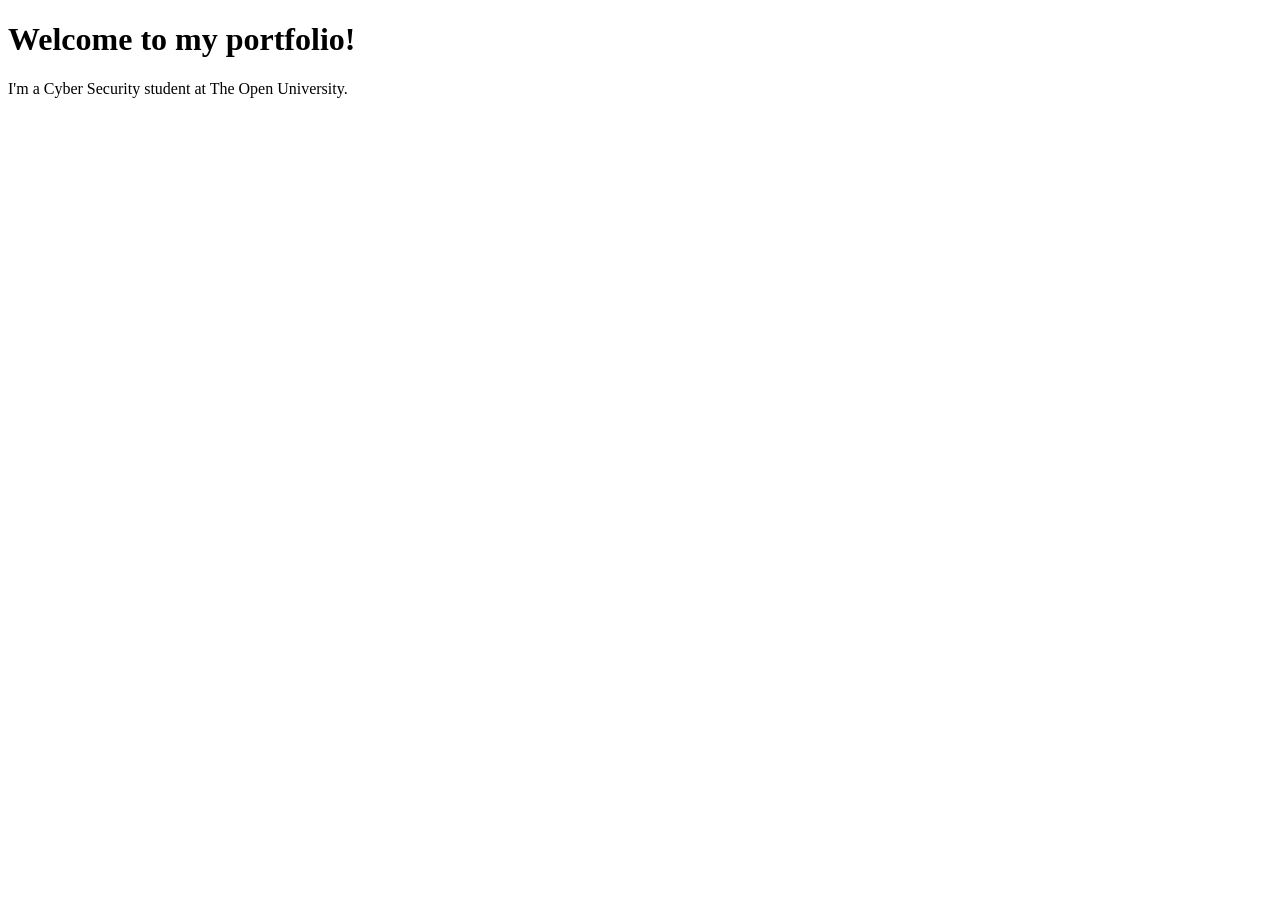
<file: index.HTML>
<!DOCTYPE html>
<html lang="en">
<head>
    <meta charset="UTF-8">
    <title>Stamatis Karataglis | IT Portfolio</title>
</head>
<body>
    <h1>Welcome to my portfolio!</h1>
    <p>I'm a Cyber Security student at The Open University.</p>
</body>
</html>
</file>
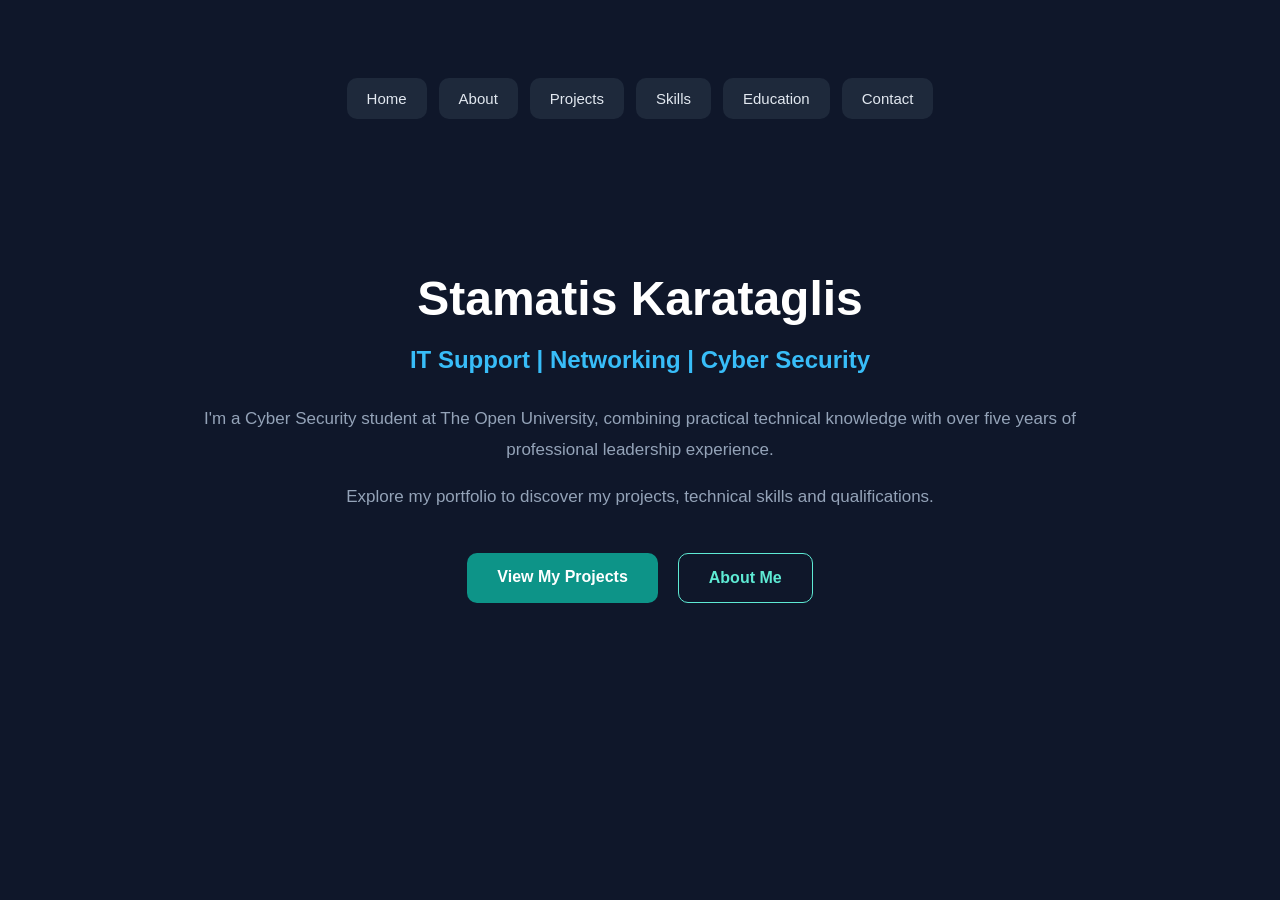
<file: index.html>
<!DOCTYPE html>
<html lang="en">
<head>
    <meta charset="UTF-8">
    <meta name="viewport" content="width=device-width, initial-scale=1.0">
    <title>Stamatis Karataglis | IT & Cyber Security</title>
    <link rel="stylesheet" href="style.css">
</head>
<body>

    <header>
        <nav>
            <a href="index.html">Home</a>
            <a href="about.html">About</a>
            <a href="projects.html">Projects</a>
            <a href="skills.html">Skills</a>
            <a href="education.html">Education</a>
            <a href="contact.html">Contact</a>
        </nav>
    </header>

    <main id="home">
        <h1>Stamatis Karataglis</h1>

        <h2>IT Support | Networking | Cyber Security</h2>

        <p>
            I'm a Cyber Security student at The Open
            University, combining practical technical
            knowledge with over five years of
            professional leadership experience.
        </p>

        <p>
            Explore my portfolio to discover my projects,
            technical skills and qualifications.
        </p>

        <div class="home-buttons">
            <a href="projects.html" class="primary-button">
                View My Projects
            </a>

            <a href="about.html" class="secondary-button">
                About Me
            </a>
        </div>
    </main>

</body>
</html>
</file>
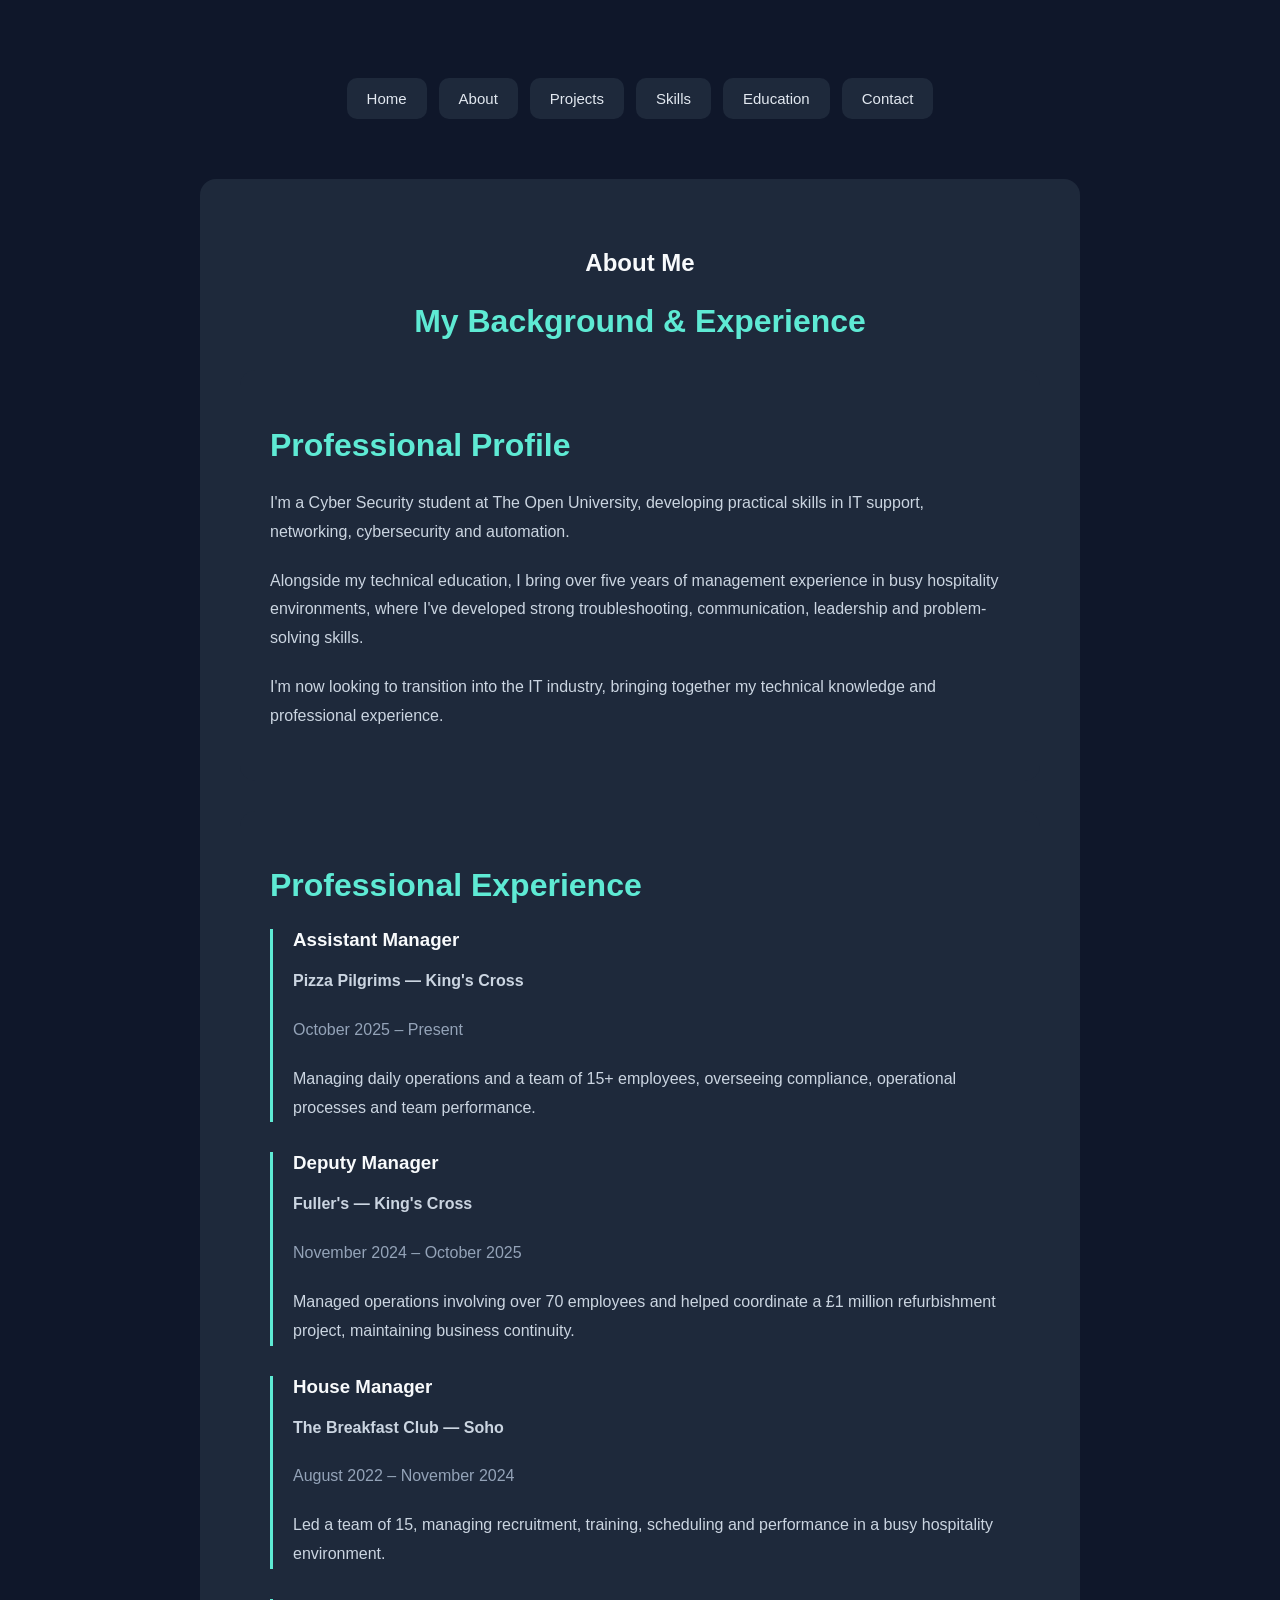
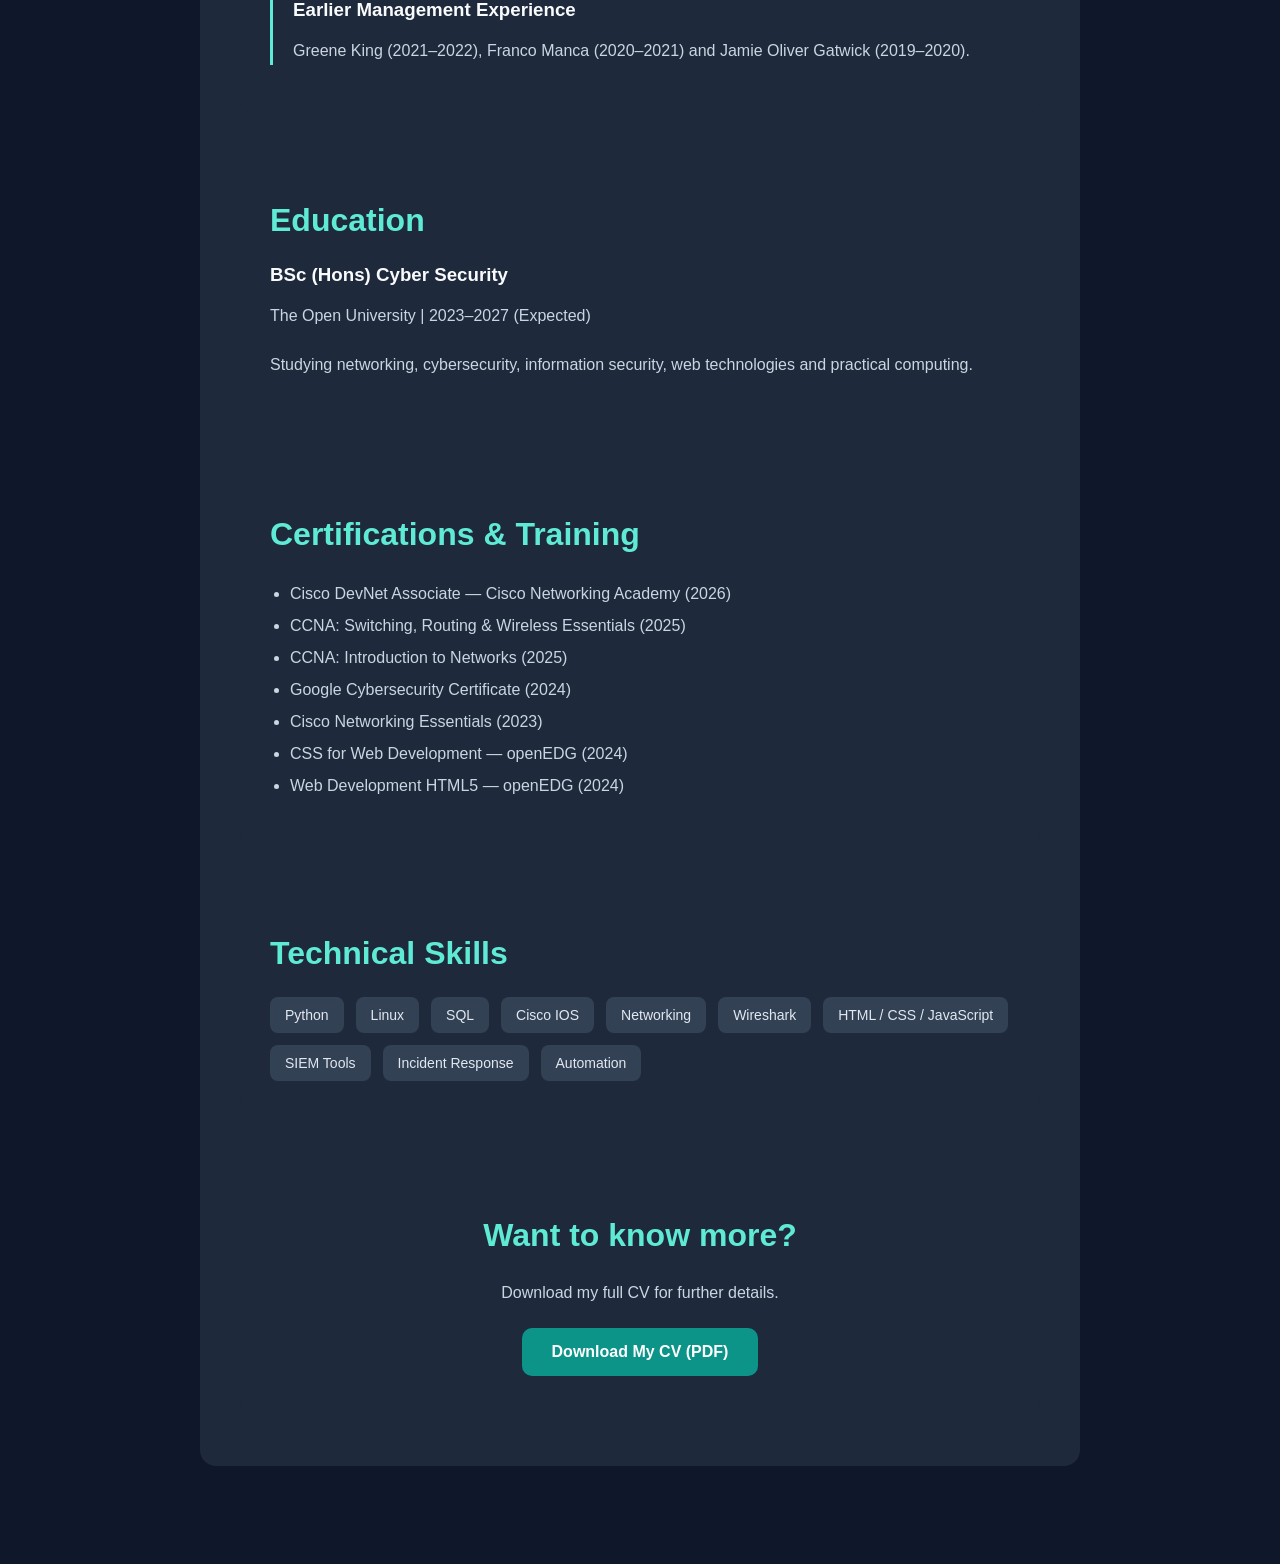
<file: about.html>
<!DOCTYPE html>
<html lang="en">
<head>
    <meta charset="UTF-8">
    <meta name="viewport" content="width=device-width, initial-scale=1.0">
    <title>About Me | Stamatis Karataglis</title>
    <link rel="stylesheet" href="style.css?v=2">
</head>
<body>

<header>
    <nav>
        <a href="index.html">Home</a>
        <a href="about.html">About</a>
        <a href="projects.html">Projects</a>
        <a href="skills.html">Skills</a>
        <a href="education.html">Education</a>
        <a href="contact.html">Contact</a>
    </nav>
</header>

<section id="about" class="cv-page">

    <h1>About Me</h1>
    <h2>My Background & Experience</h2>

    <div class="cv-section">
        <h2>Professional Profile</h2>
        <p>
            I'm a Cyber Security student at The Open
            University, developing practical skills in
            IT support, networking, cybersecurity and
            automation.
        </p>
        <p>
            Alongside my technical education, I bring
            over five years of management experience
            in busy hospitality environments, where
            I've developed strong troubleshooting,
            communication, leadership and
            problem-solving skills.
        </p>
        <p>
            I'm now looking to transition into the IT
            industry, bringing together my technical
            knowledge and professional experience.
        </p>
    </div>

    <div class="cv-section">
        <h2>Professional Experience</h2>

        <div class="cv-job">
            <h3>Assistant Manager</h3>
            <p><strong>Pizza Pilgrims — King's Cross</strong></p>
            <p class="cv-date">October 2025 – Present</p>
            <p>
                Managing daily operations and a team
                of 15+ employees, overseeing compliance,
                operational processes and team performance.
            </p>
        </div>

        <div class="cv-job">
            <h3>Deputy Manager</h3>
            <p><strong>Fuller's — King's Cross</strong></p>
            <p class="cv-date">November 2024 – October 2025</p>
            <p>
                Managed operations involving over 70
                employees and helped coordinate a
                £1 million refurbishment project,
                maintaining business continuity.
            </p>
        </div>

        <div class="cv-job">
            <h3>House Manager</h3>
            <p><strong>The Breakfast Club — Soho</strong></p>
            <p class="cv-date">August 2022 – November 2024</p>
            <p>
                Led a team of 15, managing recruitment,
                training, scheduling and performance
                in a busy hospitality environment.
            </p>
        </div>

        <div class="cv-job">
            <h3>Earlier Management Experience</h3>
            <p>
                Greene King (2021–2022),
                Franco Manca (2020–2021) and
                Jamie Oliver Gatwick (2019–2020).
            </p>
        </div>
    </div>

    <div class="cv-section">
        <h2>Education</h2>
        <h3>BSc (Hons) Cyber Security</h3>
        <p>The Open University | 2023–2027 (Expected)</p>
        <p>
            Studying networking, cybersecurity,
            information security, web technologies
            and practical computing.
        </p>
    </div>

    <div class="cv-section">
        <h2>Certifications & Training</h2>

        <ul class="cv-list">
            <li>Cisco DevNet Associate — Cisco Networking Academy (2026)</li>
            <li>CCNA: Switching, Routing & Wireless Essentials (2025)</li>
            <li>CCNA: Introduction to Networks (2025)</li>
            <li>Google Cybersecurity Certificate (2024)</li>
            <li>Cisco Networking Essentials (2023)</li>
            <li>CSS for Web Development — openEDG (2024)</li>
            <li>Web Development HTML5 — openEDG (2024)</li>
        </ul>
    </div>

    <div class="cv-section">
        <h2>Technical Skills</h2>

        <div class="cv-tags">
            <span>Python</span>
            <span>Linux</span>
            <span>SQL</span>
            <span>Cisco IOS</span>
            <span>Networking</span>
            <span>Wireshark</span>
            <span>HTML / CSS / JavaScript</span>
            <span>SIEM Tools</span>
            <span>Incident Response</span>
            <span>Automation</span>
        </div>
    </div>

    <div class="cv-download">
        <h2>Want to know more?</h2>
        <p>Download my full CV for further details.</p>

        <a href="karataglis_s_CV.pdf"
           download
           class="primary-button">
            Download My CV (PDF)
        </a>
    </div>

</section>

</body>
</html>
</file>
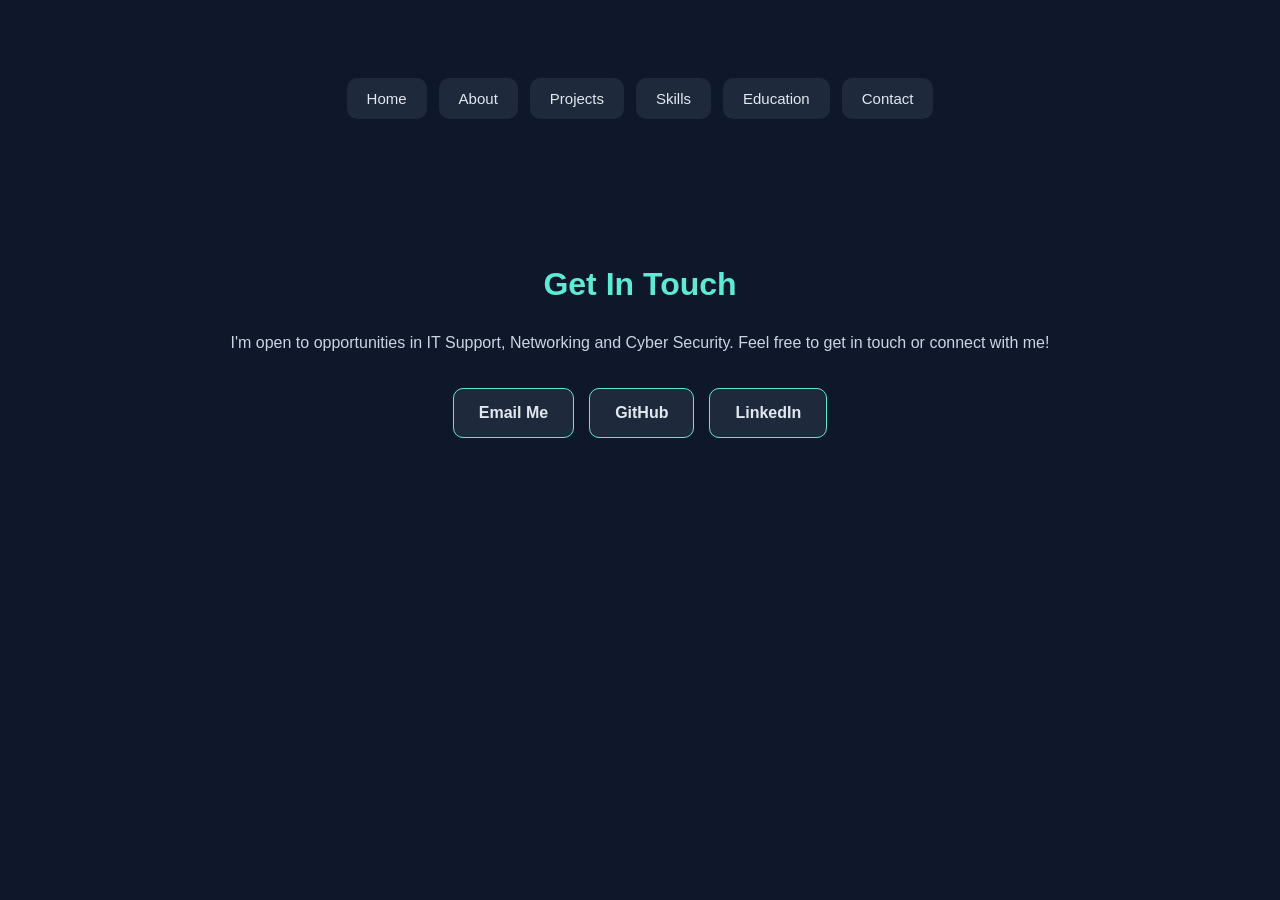
<file: contact.html>
<!DOCTYPE html>
<html lang="en">
<head>
    <meta charset="UTF-8">
    <meta name="viewport" content="width=device-width, initial-scale=1.0">
    <title>Contact | Stamatis Karataglis</title>
    <link rel="stylesheet" href="style.css">
</head>
<body>

    <header>
        <nav>
            <a href="index.html">Home</a>
            <a href="about.html">About</a>
            <a href="projects.html">Projects</a>
            <a href="skills.html">Skills</a>
            <a href="education.html">Education</a>
            <a href="contact.html">Contact</a>
        </nav>
    </header>

    <section id="contact">
        <h2>Get In Touch</h2>

        <p>
            I'm open to opportunities in IT Support,
            Networking and Cyber Security.
            Feel free to get in touch or connect with me!
        </p>

        <div class="contact-links">

            <a href="mailto:stamatioskarataglis@icloud.com">
                Email Me
            </a>

            <a href="https://github.com/skarat05"
               target="_blank"
               rel="noopener noreferrer">
                GitHub
            </a>

            <a href="https://www.linkedin.com/in/stamatis-karataglis"
               target="_blank"
               rel="noopener noreferrer">
                LinkedIn
            </a>

        </div>
    </section>

</body>
</html>
</file>
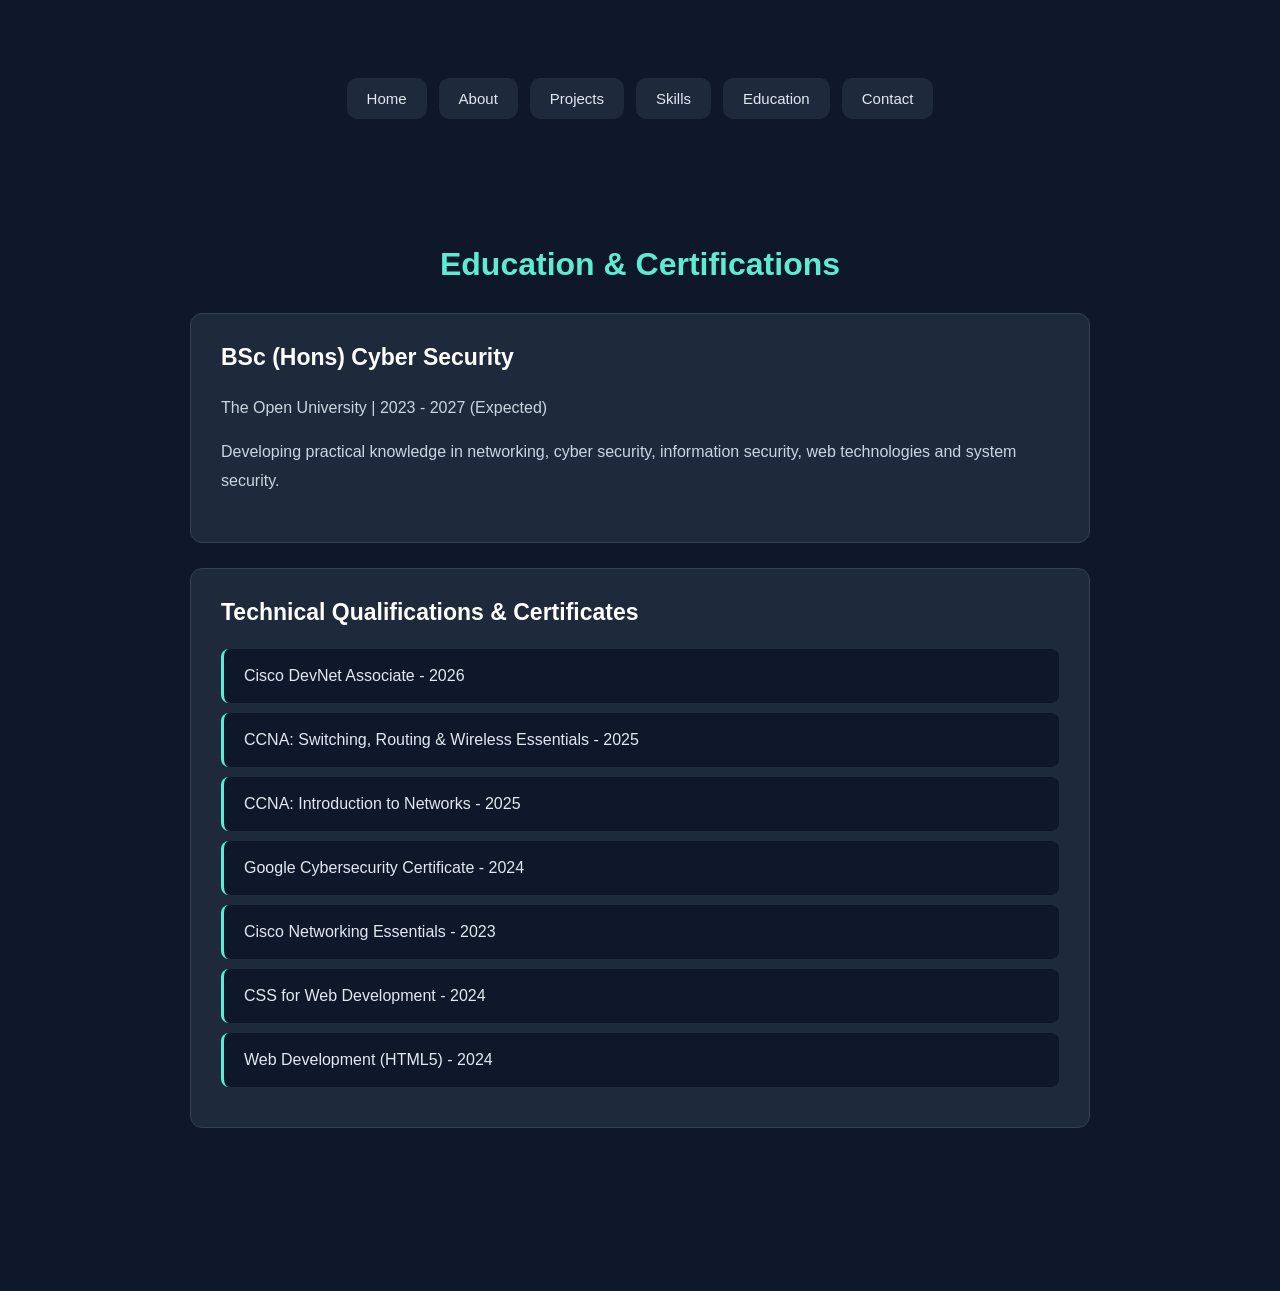
<file: education.html>
<!DOCTYPE html>
<html lang="en">
<head>
    <meta charset="UTF-8">
    <meta name="viewport" content="width=device-width, initial-scale=1.0">
    <title>Education | Stamatis Karataglis</title>
    <link rel="stylesheet" href="style.css">
</head>
<body>

    <header>
        <nav>
            <a href="index.html">Home</a>
            <a href="about.html">About</a>
            <a href="projects.html">Projects</a>
            <a href="skills.html">Skills</a>
            <a href="education.html">Education</a>
            <a href="contact.html">Contact</a>
        </nav>
    </header>

    <section id="education">
        <h2>Education & Certifications</h2>

        <div class="education-card">
            <h3>BSc (Hons) Cyber Security</h3>
            <p>The Open University | 2023 - 2027 (Expected)</p>
            <p>
                Developing practical knowledge in
                networking, cyber security, information
                security, web technologies and system security.
            </p>
        </div>

        <div class="education-card">
            <h3>Technical Qualifications & Certificates</h3>

            <ul>
                <li>Cisco DevNet Associate - 2026</li>
                <li>CCNA: Switching, Routing & Wireless Essentials - 2025</li>
                <li>CCNA: Introduction to Networks - 2025</li>
                <li>Google Cybersecurity Certificate - 2024</li>
                <li>Cisco Networking Essentials - 2023</li>
                <li>CSS for Web Development - 2024</li>
                <li>Web Development (HTML5) - 2024</li>
            </ul>
        </div>
    </section>

</body>
</html>
</file>
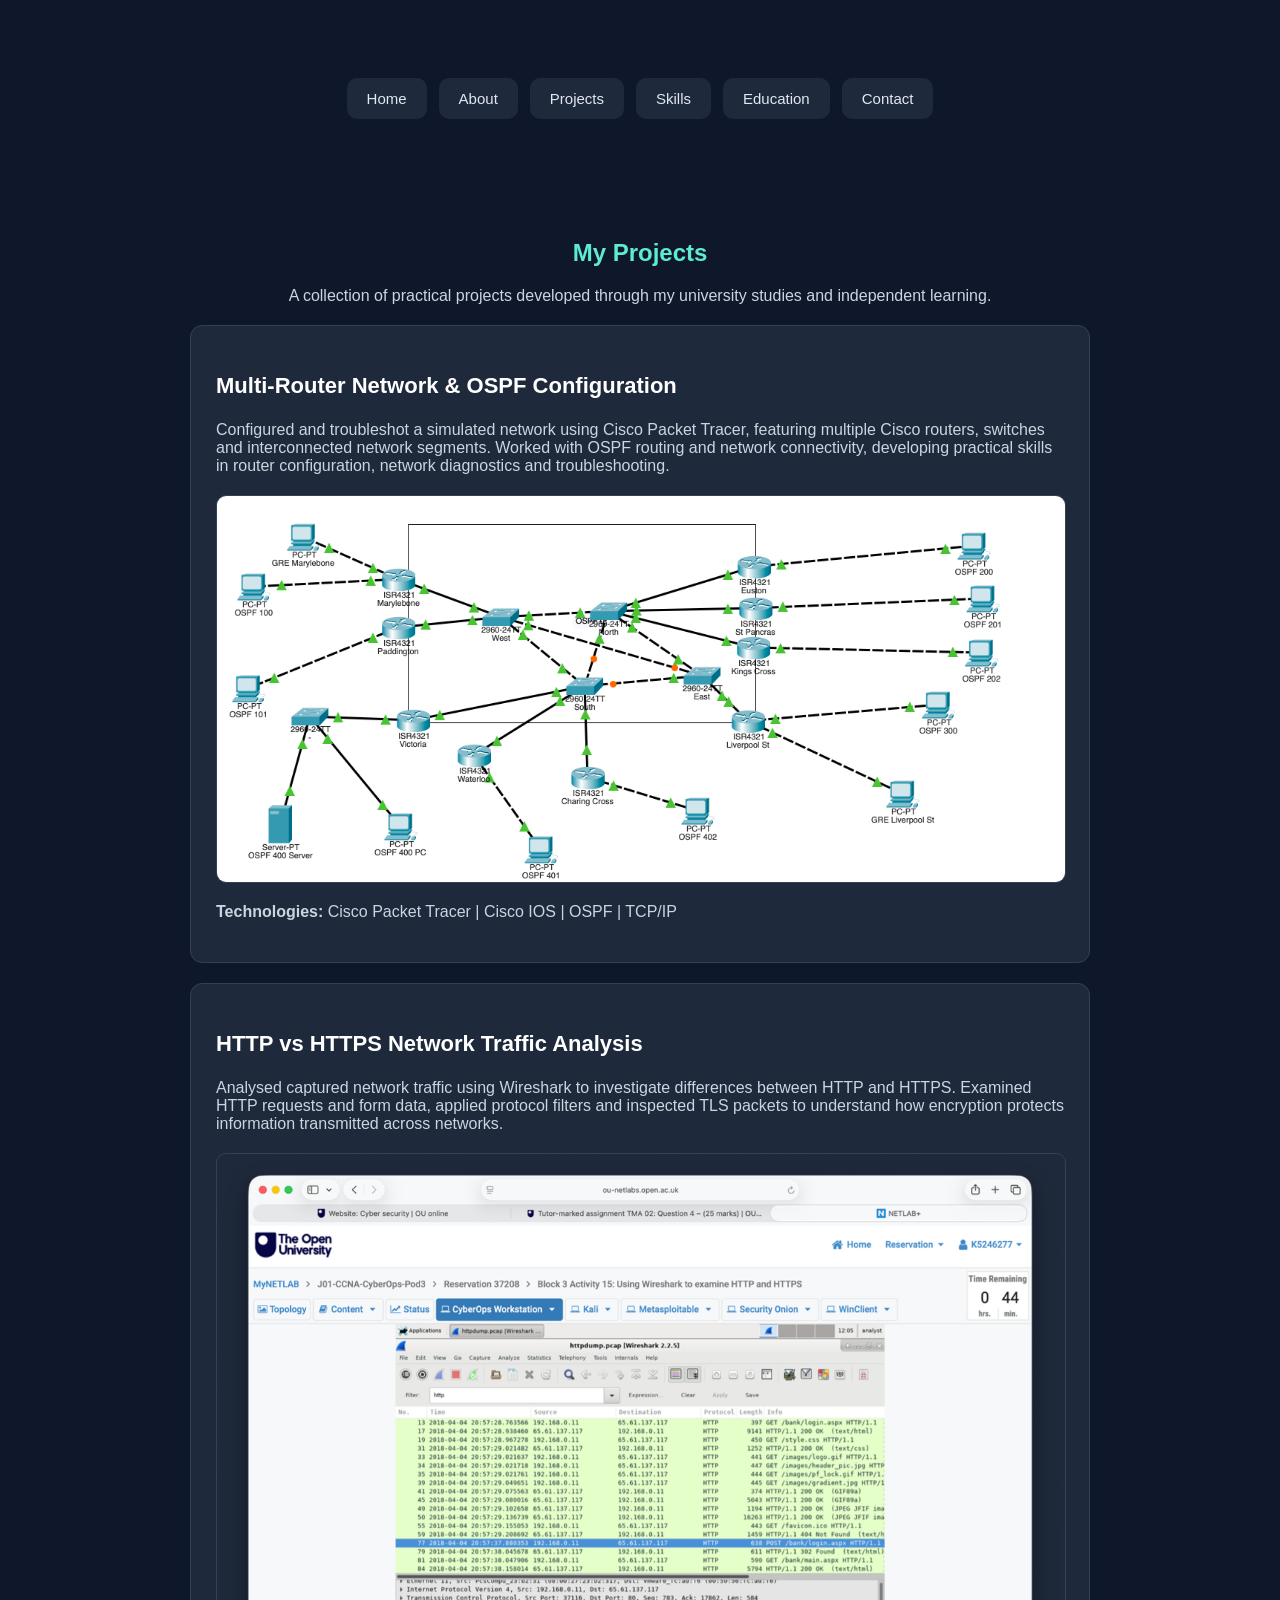
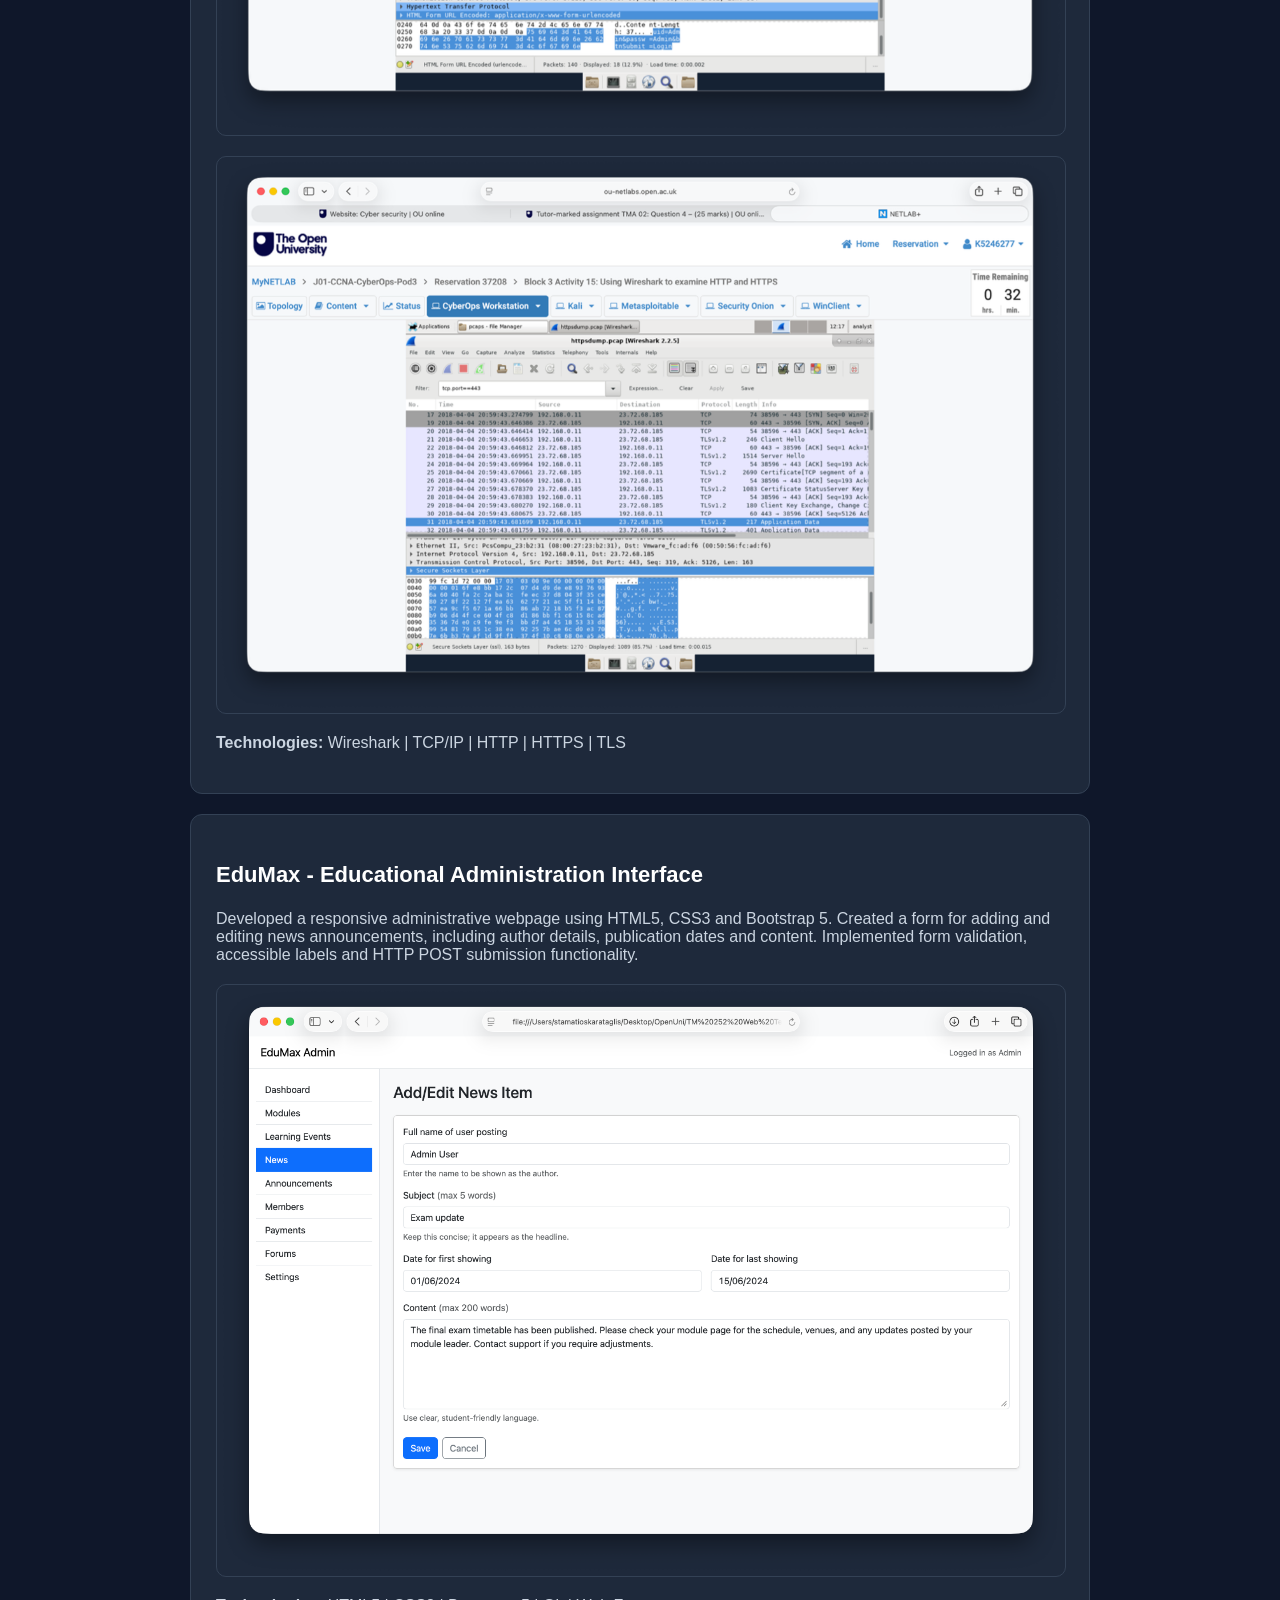
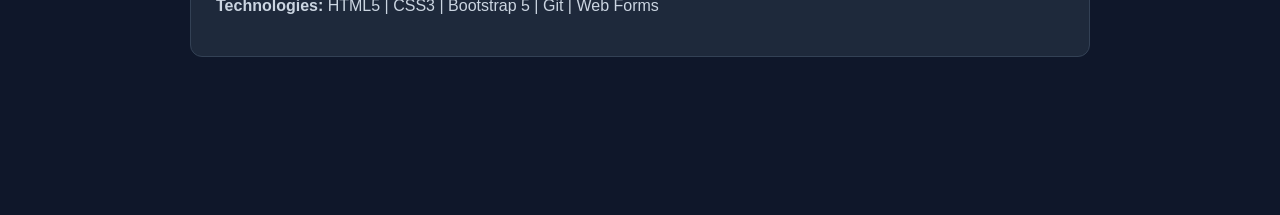
<file: projects.html>
<!DOCTYPE html>
<html lang="en">
<head>
    <meta charset="UTF-8">
    <meta name="viewport" content="width=device-width, initial-scale=1.0">
    <title>Projects | Stamatis Karataglis</title>
    <link rel="stylesheet" href="style.css">
</head>
<body>

    <header>
        <nav>
            <a href="index.html">Home</a>
            <a href="about.html">About</a>
            <a href="projects.html">Projects</a>
            <a href="skills.html">Skills</a>
            <a href="education.html">Education</a>
            <a href="contact.html">Contact</a>
        </nav>
    </header>

    <section id="projects">
        <h2>My Projects</h2>

        <p>
            A collection of practical projects developed
            through my university studies and independent
            learning.
        </p>

        <div class="projects-container">

            <div class="project-card">
                <h3>Multi-Router Network & OSPF Configuration</h3>
                
                <p>
                    Configured and troubleshot a simulated network using
    Cisco Packet Tracer, featuring multiple Cisco routers,
    switches and interconnected network segments.
    Worked with OSPF routing and network connectivity,
    developing practical skills in router configuration,
    network diagnostics and troubleshooting.
                </p>
                <img src="ospf-network.png" alt="Cisco Packet Tracer multi-router network topology" class="project-image">

                <p><strong>Technologies:</strong>
    Cisco Packet Tracer | Cisco IOS | OSPF | TCP/IP
                </p>
            </div>

            <div class="project-card">
                <h3>HTTP vs HTTPS Network Traffic Analysis</h3>
                <p>
                   Analysed captured network traffic using Wireshark
    to investigate differences between HTTP and HTTPS.
    Examined HTTP requests and form data, applied
    protocol filters and inspected TLS packets to
    understand how encryption protects information
    transmitted across networks.
                <img src="wireshark-http.png"
     alt="Wireshark displaying HTTP traffic and POST requests"
     class="project-image">
                </p>
                
                <img src="wireshark-https.png"
                     alt="Wireshark displaying HTTPS and TLS traffic"
                     class="project-image">
                
                <p>
                    <strong>Technologies:</strong>
                    Wireshark | TCP/IP | HTTP | HTTPS | TLS
                </p>
                
            </div>

            <div class="project-card">
                <h3>EduMax - Educational Administration Interface</h3>
                <p>
                   Developed a responsive administrative webpage
    using HTML5, CSS3 and Bootstrap 5.
    Created a form for adding and editing news
    announcements, including author details,
    publication dates and content.
    Implemented form validation, accessible labels
    and HTTP POST submission functionality.
                </p>
                <img src="edumax-admin.png"
                 alt="EduMax administrative interface showing the Add/Edit News Item form"
                 class="project-image">

                <p>
                        <strong>Technologies:</strong>
                        HTML5 | CSS3 | Bootstrap 5 | Git | Web Forms
                </p>
            </div>

        </div>
    </section>

</body>
</html>
</file>
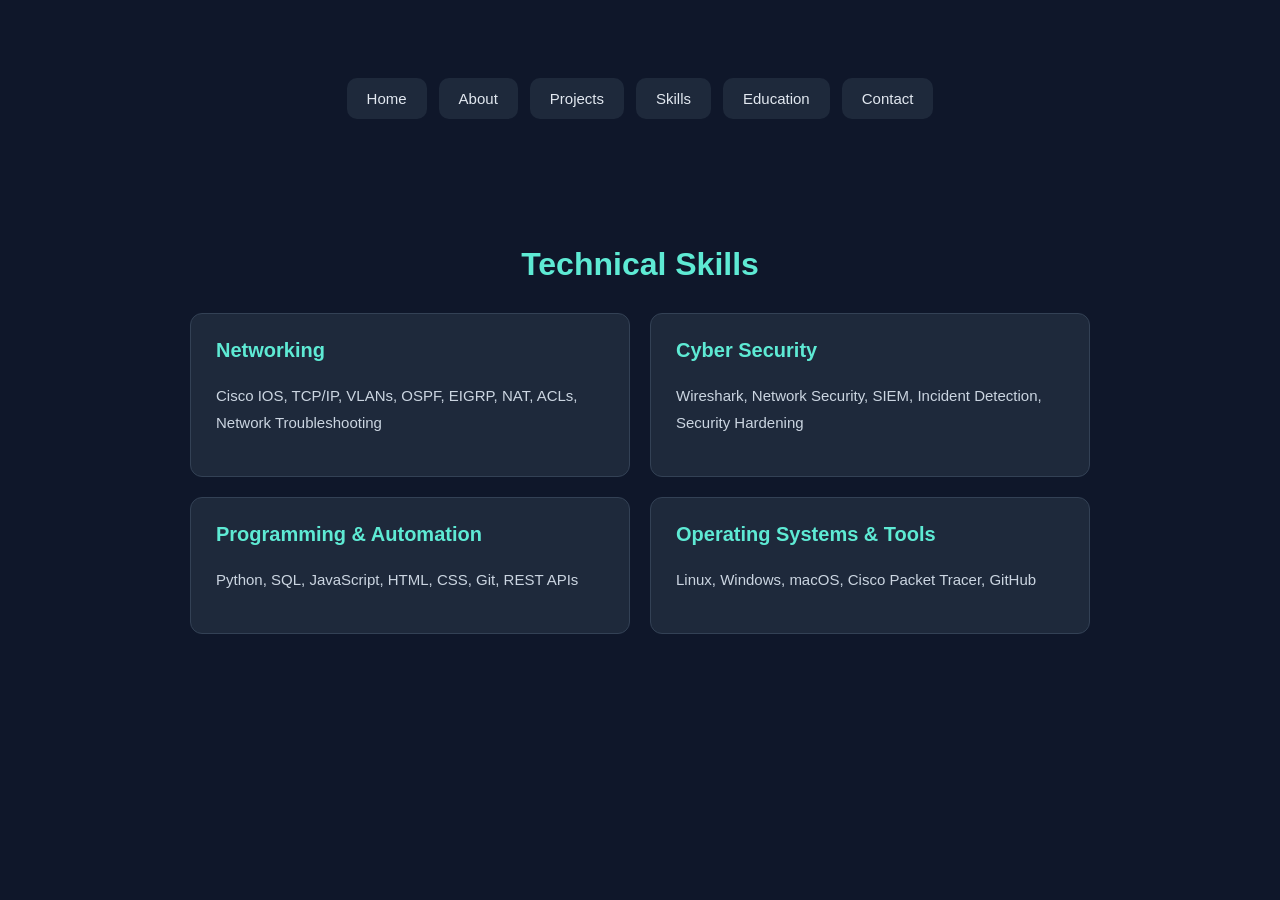
<file: skills.html>
<!DOCTYPE html>
<html lang="en">
<head>
    <meta charset="UTF-8">
    <meta name="viewport" content="width=device-width, initial-scale=1.0">
    <title>Technical Skills | Stamatis Karataglis</title>
    <link rel="stylesheet" href="style.css">
</head>
<body>

    <header>
        <nav>
            <a href="index.html">Home</a>
            <a href="about.html">About</a>
            <a href="projects.html">Projects</a>
            <a href="skills.html">Skills</a>
            <a href="education.html">Education</a>
            <a href="contact.html">Contact</a>
        </nav>
    </header>

    <section id="skills">
        <h2>Technical Skills</h2>

        <div class="skills-container">

            <div class="skill-category">
                <h3>Networking</h3>
                <p>
                    Cisco IOS, TCP/IP, VLANs, OSPF,
                    EIGRP, NAT, ACLs, Network
                    Troubleshooting
                </p>
            </div>

            <div class="skill-category">
                <h3>Cyber Security</h3>
                <p>
                    Wireshark, Network Security, SIEM,
                    Incident Detection, Security Hardening
                </p>
            </div>

            <div class="skill-category">
                <h3>Programming & Automation</h3>
                <p>
                    Python, SQL, JavaScript, HTML,
                    CSS, Git, REST APIs
                </p>
            </div>

            <div class="skill-category">
                <h3>Operating Systems & Tools</h3>
                <p>
                    Linux, Windows, macOS,
                    Cisco Packet Tracer, GitHub
                </p>
            </div>

        </div>
    </section>

</body>
</html>
</file>
<file: style.css>
body {
    background-color: #0f172a;
    color: #f8fafc;
    font-family: Arial, sans-serif;
    text-align: center;
    padding: 50px;
}


/* Navigation */

nav {
    display: flex;
    justify-content: center;
    flex-wrap: wrap;
    gap: 12px;
    padding: 20px;
    margin-bottom: 40px;
}

nav a {
    display: inline-block;
    color: #e2e8f0;
    background-color: #1e293b;
    text-decoration: none;
    padding: 12px 20px;
    border-radius: 10px;
    font-size: 15px;
    font-weight: 500;
    transition: all 0.3s ease;
}

nav a:hover,
nav a:focus-visible {
    background-color: #134e4a;
    color: #5eead4;
    transform: translateY(-2px);
}

/* Main introduction */

main {
    padding: 60px 20px;
    max-width: 900px;
    margin: 0 auto;
}

main h1 {
    font-size: 48px;
    color: #ffffff;
    margin-bottom: 15px;
}

main h2 {
    font-size: 24px;
    color: #2dd4bf;
    margin-bottom: 30px;
}

main p {
    color: #94a3b8;
    font-size: 17px;
    line-height: 1.8;
}

/* About Me section */

#about {
    background-color: #1e293b;
    padding: 50px 40px;
    border-radius: 16px;
    max-width: 800px;
    margin: 40px auto;
}

#about h2 {
    font-size: 32px;
    color: #5eead4;
    margin-bottom: 25px;
}

#about p {
    color: #cbd5e1;
    font-size: 16px;
    line-height: 1.8;
    margin-bottom: 20px;
}

/* Colour hierarchy */

/* Main name */
main h1 {
    color: #ffffff;
}

/* Professional headline */
main h2 {
    color: #38bdf8;
}

/* Section headings */
section h2 {
    color: #5eead4;
}

/* Paragraphs */
section p {
    color: #cbd5e1;
}

/* Projects section */
#projects {
    max-width: 900px;
    margin: 60px auto;
    padding: 20px;
}

/* Individual project cards */
.project-card {
    background-color: #1e293b;
    border: 1px solid #334155;
    border-radius: 12px;
    padding: 25px;
    margin: 20px 0;
    text-align: left;
}

/* Project titles */
.project-card h3 {
    color: #ffffff;
    font-size: 22px;
}

/* Technology labels */
.project-card span {
    color: #38bdf8;
    font-size: 14px;
    font-weight: 600;
}

/* Technical Skills section */

#skills {
    max-width: 900px;
    margin: 60px auto;
    padding: 20px;
}

#skills h2 {
    color: #5eead4;
    font-size: 32px;
    margin-bottom: 30px;
}

.skills-container {
    display: grid;
    grid-template-columns: repeat(2, 1fr);
    gap: 20px;
}

.skill-category {
    background-color: #1e293b;
    border: 1px solid #334155;
    border-radius: 12px;
    padding: 25px;
    text-align: left;
}

.skill-category h3 {
    color: #5eead4;
    font-size: 20px;
    margin-top: 0;
}

.skill-category p {
    color: #cbd5e1;
    font-size: 15px;
    line-height: 1.8;
}

/* Mobile-friendly layout */

@media (max-width: 600px) {
    .skills-container {
        grid-template-columns: 1fr;
    }
}

/* Education and Certifications */

#education {
    max-width: 900px;
    margin: 60px auto;
    padding: 20px;
}

#education h2 {
    color: #5eead4;
    font-size: 32px;
    margin-bottom: 30px;
}

.education-card {
    background-color: #1e293b;
    border: 1px solid #334155;
    border-radius: 12px;
    padding: 30px;
    margin-bottom: 25px;
    text-align: left;
}

.education-card h3 {
    color: #ffffff;
    font-size: 23px;
    margin-top: 0;
}

.education-card p {
    color: #cbd5e1;
    line-height: 1.8;
}

.education-card ul {
    list-style: none;
    padding: 0;
    margin: 20px 0 0;
}

.education-card li {
    background-color: #0f172a;
    color: #e2e8f0;
    padding: 15px 20px;
    margin-bottom: 10px;
    border-radius: 8px;
    border-left: 3px solid #5eead4;
    line-height: 1.5;
}

/* Contact section */

#contact {
    max-width: 900px;
    margin: 60px auto;
    padding: 40px 20px;
}

#contact h2 {
    color: #5eead4;
    font-size: 32px;
}

#contact p {
    color: #cbd5e1;
    line-height: 1.8;
    margin-bottom: 30px;
}

.contact-links {
    display: flex;
    justify-content: center;
    flex-wrap: wrap;
    gap: 15px;
}

.contact-links a {
    display: inline-block;
    background-color: #1e293b;
    color: #e2e8f0;
    border: 1px solid #5eead4;
    border-radius: 10px;
    padding: 15px 25px;
    text-decoration: none;
    font-weight: 600;
    transition: all 0.3s ease;
}

.contact-links a:hover {
    background-color: #134e4a;
    color: #5eead4;
    transform: translateY(-3px);
}

/* Homepage buttons */

.home-buttons {
    display: flex;
    justify-content: center;
    flex-wrap: wrap;
    gap: 20px;
    margin-top: 40px;
}

.home-buttons a {
    display: inline-block;
    padding: 15px 30px;
    border-radius: 10px;
    text-decoration: none;
    font-size: 16px;
    font-weight: 600;
    transition: all 0.3s ease;
}

/* Primary button */

.primary-button {
    background-color: #0d9488;
    color: #ffffff;
}

.primary-button:hover {
    background-color: #0f766e;
    transform: translateY(-3px);
}

/* Secondary button */

.secondary-button {
    background-color: transparent;
    color: #5eead4;
    border: 1px solid #5eead4;
}

.secondary-button:hover {
    background-color: #134e4a;
    transform: translateY(-3px);
}

/* Project screenshots */

.project-image {
    display: block;
    width: 100%;
    height: auto;
    border-radius: 10px;
    margin: 20px 0;
    border: 1px solid #334155;
}

/* Visual CV page */

.cv-page {
    max-width: 900px;
    margin: 50px auto;
    padding: 20px;
    text-align: left;
}

.cv-page > h1,
.cv-page > h2 {
    text-align: center;
}

.cv-section {
    background-color: #1e293b;
    padding: 30px;
    margin: 30px 0;
    border-radius: 15px;
}

.cv-section h2 {
    color: #5eead4;
    margin-bottom: 20px;
}

.cv-section h3 {
    color: #f8fafc;
    margin-bottom: 8px;
}

.cv-section p {
    color: #cbd5e1;
    line-height: 1.7;
}

/* Employment timeline */

.cv-job {
    border-left: 3px solid #5eead4;
    padding-left: 20px;
    margin-bottom: 30px;
}

.cv-job:last-child {
    margin-bottom: 0;
}

.cv-date {
    color: #94a3b8 !important;
    font-size: 14px;
    margin: 8px 0;
}

/* Qualifications */

.cv-list {
    padding-left: 20px;
    line-height: 2;
    color: #cbd5e1;
}

/* Technical skill tags */

.cv-tags {
    display: flex;
    flex-wrap: wrap;
    gap: 12px;
}

.cv-tags span {
    background-color: #334155;
    color: #e2e8f0;
    padding: 10px 15px;
    border-radius: 8px;
    font-size: 14px;
}

/* CV download section */

.cv-download {
    text-align: center;
    background-color: #1e293b;
    padding: 40px 20px;
    border-radius: 15px;
    margin-top: 40px;
}

.cv-download h2 {
    color: #5eead4;
}

.cv-download p {
    color: #cbd5e1;
    margin: 15px 0 30px;
}

.cv-download .primary-button {
    display: inline-block;
    padding: 15px 30px;
    background-color: #0d9488;
    color: #ffffff;
    text-decoration: none;
    border-radius: 10px;
    font-weight: 600;
}

.cv-download .primary-button:hover {
    background-color: #0f766e;
}
</file>
